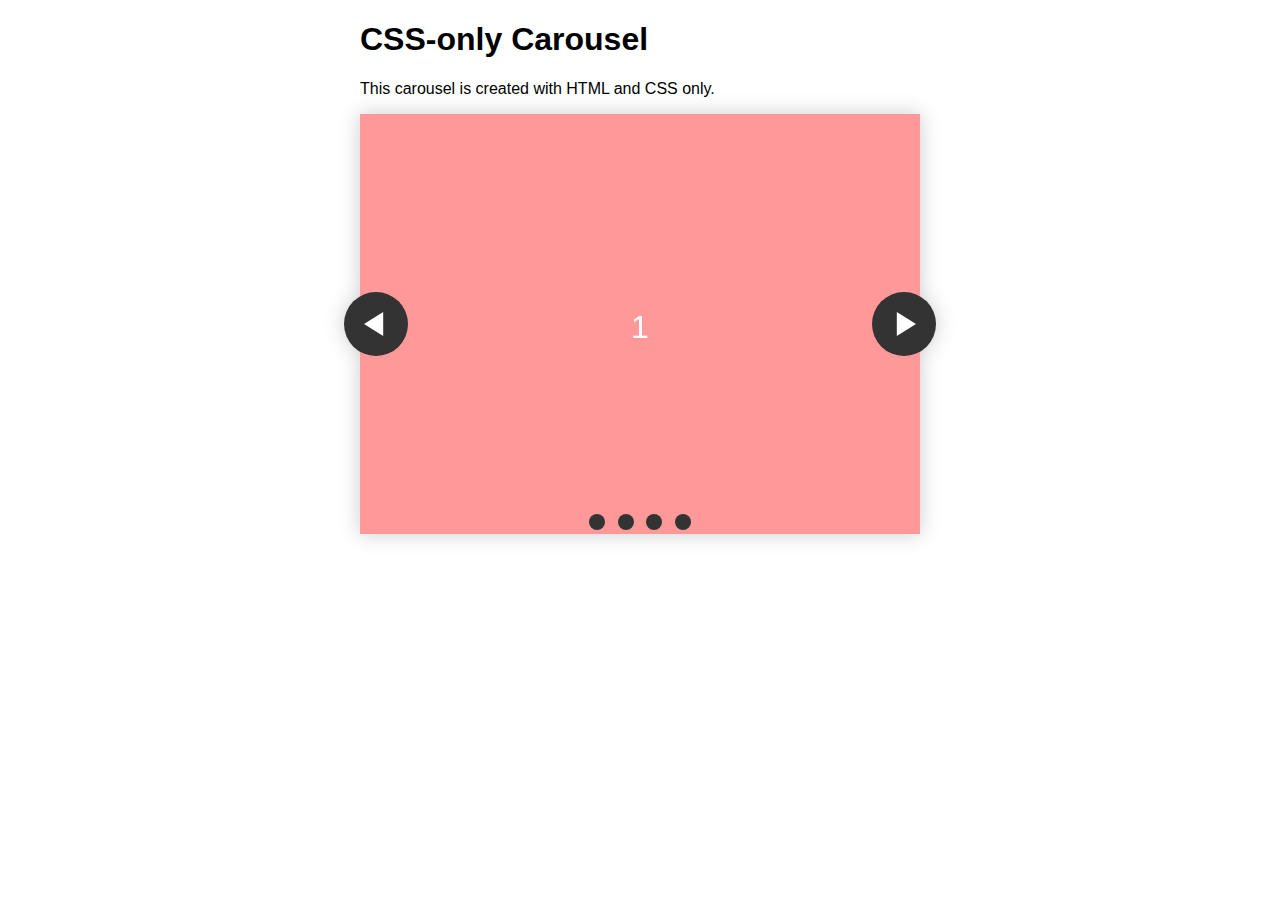
<file: coursel-3.html>
<!DOCTYPE html>
<html lang="en" >
<head>
  <meta charset="UTF-8">
  <title>CodePen - A CSS-only Carousel Slider</title>
  <link rel="stylesheet" href="./style-3.css">

</head>
<body>
<!-- partial:index.partial.html -->
<h1>CSS-only Carousel</h1>

<p>This carousel is created with HTML and CSS only.</p>

<section class="carousel" aria-label="Gallery">
  <ol class="carousel__viewport">
    <li id="carousel__slide1"
        tabindex="0"
        class="carousel__slide">
      <div class="carousel__snapper">
        <a href="#carousel__slide4"
           class="carousel__prev">Go to last slide</a>
        <a href="#carousel__slide2"
           class="carousel__next">Go to next slide</a>
      </div>
    </li>
    <li id="carousel__slide2"
        tabindex="0"
        class="carousel__slide">
      <div class="carousel__snapper"></div>
      <a href="#carousel__slide1"
         class="carousel__prev">Go to previous slide</a>
      <a href="#carousel__slide3"
         class="carousel__next">Go to next slide</a>
    </li>
    <li id="carousel__slide3"
        tabindex="0"
        class="carousel__slide">
      <div class="carousel__snapper"></div>
      <a href="#carousel__slide2"
         class="carousel__prev">Go to previous slide</a>
      <a href="#carousel__slide4"
         class="carousel__next">Go to next slide</a>
    </li>
    <li id="carousel__slide4"
        tabindex="0"
        class="carousel__slide">
      <div class="carousel__snapper"></div>
      <a href="#carousel__slide3"
         class="carousel__prev">Go to previous slide</a>
      <a href="#carousel__slide1"
         class="carousel__next">Go to first slide</a>
    </li>
  </ol>
  <aside class="carousel__navigation">
    <ol class="carousel__navigation-list">
      <li class="carousel__navigation-item">
        <a href="#carousel__slide1"
           class="carousel__navigation-button">Go to slide 1</a>
      </li>
      <li class="carousel__navigation-item">
        <a href="#carousel__slide2"
           class="carousel__navigation-button">Go to slide 2</a>
      </li>
      <li class="carousel__navigation-item">
        <a href="#carousel__slide3"
           class="carousel__navigation-button">Go to slide 3</a>
      </li>
      <li class="carousel__navigation-item">
        <a href="#carousel__slide4"
           class="carousel__navigation-button">Go to slide 4</a>
      </li>
    </ol>
  </aside>
</section>
<!-- partial -->
  
</body>
</html>
</file>
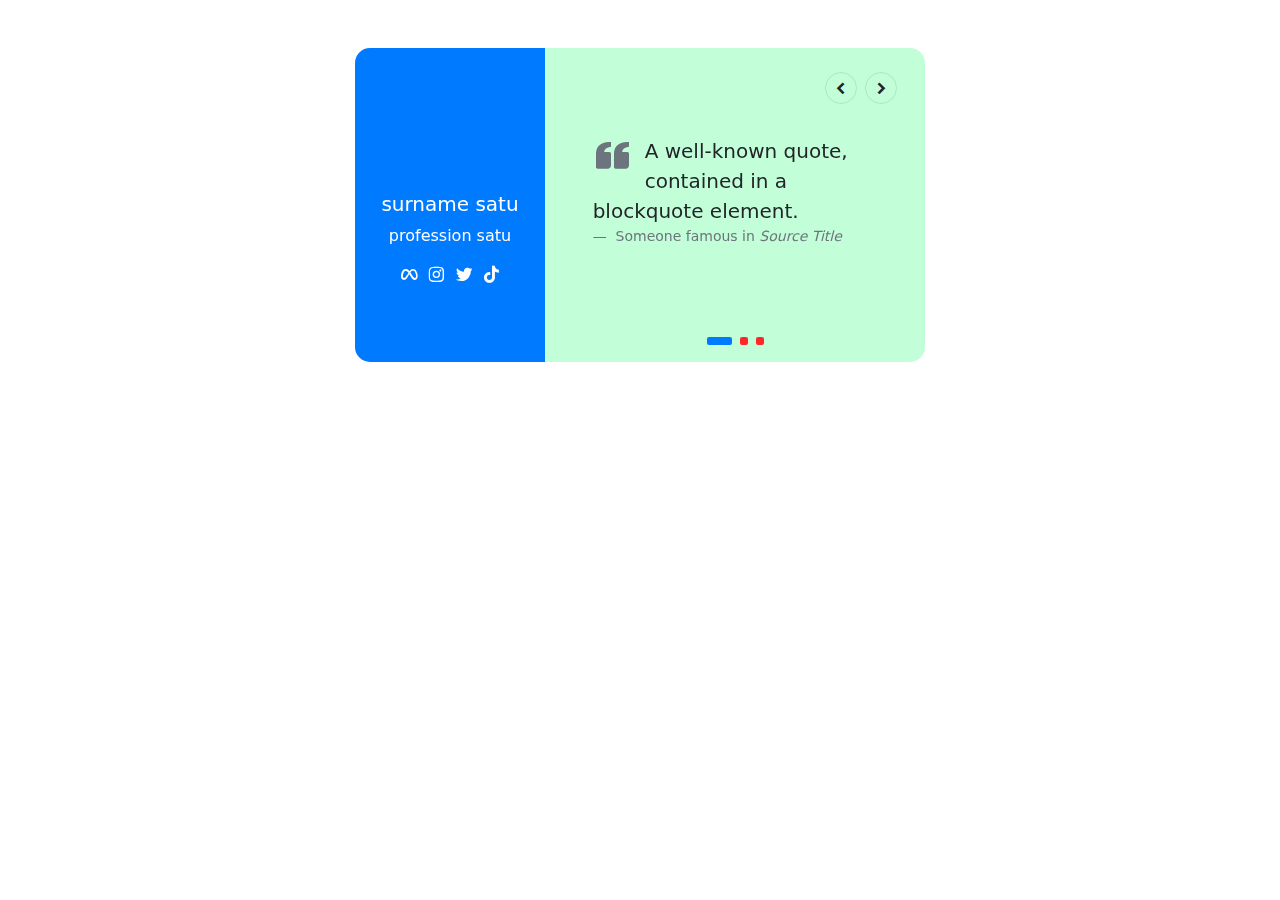
<file: coursel-5.html>
<!DOCTYPE html>
<html lang="en" >
<head>
  <meta charset="UTF-8">
  <title>CodePen - Card-Swiper</title>
  <link rel='stylesheet' href='https://cdn.jsdelivr.net/npm/bootstrap@5.2.1/dist/css/bootstrap.min.css'>
<link rel='stylesheet' href='https://cdn.jsdelivr.net/npm/swiper@8/swiper-bundle.min.css'>
<link rel='stylesheet' href='https://unpkg.com/aos@next/dist/aos.css'>
<link rel='stylesheet' href='https://unpkg.com/boxicons@2.1.4/css/boxicons.min.css'><link rel="stylesheet" href="./style-5.css">

</head>
<body>
<!-- partial:index.partial.html -->
<div class="container">
  <div class="row mt-5 justify-content-center">
    <div class="col-lg-6">
      <div class="row">
        <div class="col-sm-4 border-kiri" style="background-color: #007aff;">
          <div class="swiper">
            <!-- Additional required wrapper -->

            <div class="swiper-wrapper text-white text-center">
              <!-- Slides -->
              <div class="swiper-slide pt-3">
                <div class="row">
                  <div class="panel img-kiri-satu"></div>

                </div>
                <div class="row pt-2">
                  <h5>surname satu</h5>
                  <p>profession satu</p>
                </div>
                <div class="row d-flex m-auto" style="width: 80%;">
                  <div class="col d-flex justify-content-around">
                    <a href="#">
                      <h5><i class='bx bxl-meta'></i></h5>
                    </a>
                    <a href="#">
                      <h5><i class='bx bxl-instagram'></i></h5>
                    </a>
                    <a href="#">
                      <h5><i class='bx bxl-twitter'></i></h5>
                    </a>
                    <a href="#">
                      <h5><i class='bx bxl-tiktok'></i></h5>
                    </a>
                  </div>
                </div>
              </div>
              <div class="swiper-slide pt-3">
                <div class="row">
                  <div class="panel img-kiri-dua"></div>

                </div>
                <div class="row pt-2">
                  <h5>surname dua</h5>
                  <p>profession dua</p>
                </div>
                <div class="row d-flex m-auto" style="width: 80%;">
                  <div class="col d-flex justify-content-around">
                    <a href="#">
                      <h5><i class='bx bxl-meta'></i></h5>
                    </a>
                    <a href="#">
                      <h5><i class='bx bxl-instagram'></i></h5>
                    </a>
                    <a href="#">
                      <h5><i class='bx bxl-twitter'></i></h5>
                    </a>
                    <a href="#">
                      <h5><i class='bx bxl-tiktok'></i></h5>
                    </a>
                  </div>
                </div>
              </div>
              <div class="swiper-slide pt-3">
                <div class="row">
                  <div class="panel img-kiri-tiga"></div>

                </div>
                <div class="row pt-2">
                  <h5>surname tiga</h5>
                  <p><i>profession tiga</i></p>
                </div>
                <div class="row d-flex m-auto" style="width: 80%;">
                  <div class="col d-flex justify-content-around">
                    <a href="#">
                      <h5><i class='bx bxl-meta'></i></h5>
                    </a>
                    <a href="#">
                      <h5><i class='bx bxl-instagram'></i></h5>
                    </a>
                    <a href="#">
                      <h5><i class='bx bxl-twitter'></i></h5>
                    </a>
                    <a href="#">
                      <h5><i class='bx bxl-tiktok'></i></h5>
                    </a>
                  </div>
                </div>
              </div>
            </div>

          </div>
        </div>
        <div class="col-sm-8 border-kanan" style="background-color: #C2FFD9;">
          <div class="row pt-4 px-3 float-end">
            <div class="col d-flex">
              <h5><i class='bx bxs-chevron-left bx-border-circle bx-fade-left-hover kiri'></i></h5>

              <h5 class="ms-2"><i class='bx bxs-chevron-right bx-border-circle bx-fade-right-hover kanan'></i></h5>
            </div>
          </div>
          <div class="swiper">

            <!-- Additional required wrapper -->
            <div class="swiper-wrapper">
              <!-- Slides -->
              <div class="swiper-slide">
                <div class="row pt-3">
                  <div class="col-sm-1"></div>
                  <div class="col-sm-10 px-3">
                    <figure>
                      <blockquote class="blockquote">
                        <h1 class="text-secondary"><i class='bx-pull-left bx bxs-quote-left'></i></h1>
                        <p>A well-known quote, contained in a blockquote element.</p>
                      </blockquote>
                      <figcaption class="blockquote-footer">
                        Someone famous in <cite title="Source Title">Source Title</cite>
                      </figcaption>
                    </figure>
                  </div>
                  <div class="col-sm-1"></div>
                </div>
              </div>
              <div class="swiper-slide">
                <div class="row pt-3">
                  <div class="col-sm-1"></div>
                  <div class="col-sm-10 px-3">
                    <figure>
                      <blockquote class="blockquote">
                        <h1 class="text-secondary"><i class='bx-pull-left bx bxs-quote-left'></i></h1>
                        <p>Quibusdam libero est aliquid officia distinctio at</p>
                      </blockquote>
                      <figcaption class="blockquote-footer">
                        Someone famous in <cite title="Source Title">Source Title</cite>
                      </figcaption>
                    </figure>
                  </div>
                  <div class="col-sm-1"></div>
                </div>
              </div>
              <div class="swiper-slide">
                <div class="row pt-3">
                  <div class="col-sm-1"></div>
                  <div class="col-sm-10 px-3">
                    <figure>
                      <blockquote class="blockquote">
                        <h1 class="text-secondary"><i class='bx-pull-left bx bxs-quote-left'></i></h1>
                        <p>Lorem ipsum dolor sit amet, consectetur adipisicing elit.</p>
                      </blockquote>
                      <figcaption class="blockquote-footer">
                        Someone famous in <cite title="Source Title">Source Title</cite>
                      </figcaption>
                    </figure>
                  </div>
                  <div class="col-sm-1"></div>
                </div>
              </div>
            </div>
            <div class="swiper-pagination"></div>
          </div>
        </div>
      </div>
    </div>
  </div>
</div>
<!-- partial -->
  <script src='https://cdn.jsdelivr.net/npm/bootstrap@5.2.1/dist/js/bootstrap.bundle.min.js'></script>
<script src='https://cdn.jsdelivr.net/npm/swiper@8/swiper-bundle.min.js'></script><script  src="./script-5.js"></script>

</body>
</html>
</file>
<file: style-3.css>
@keyframes tonext {
  75% {
    left: 0;
  }
  95% {
    left: 100%;
  }
  98% {
    left: 100%;
  }
  99% {
    left: 0;
  }
}

@keyframes tostart {
  75% {
    left: 0;
  }
  95% {
    left: -300%;
  }
  98% {
    left: -300%;
  }
  99% {
    left: 0;
  }
}

@keyframes snap {
  96% {
    scroll-snap-align: center;
  }
  97% {
    scroll-snap-align: none;
  }
  99% {
    scroll-snap-align: none;
  }
  100% {
    scroll-snap-align: center;
  }
}

body {
  max-width: 37.5rem;
  margin: 0 auto;
  padding: 0 1.25rem;
  font-family: 'Lato', sans-serif;
}

* {
  box-sizing: border-box;
  scrollbar-color: transparent transparent; /* thumb and track color */
  scrollbar-width: 0px;
}

*::-webkit-scrollbar {
  width: 0;
}

*::-webkit-scrollbar-track {
  background: transparent;
}

*::-webkit-scrollbar-thumb {
  background: transparent;
  border: none;
}

* {
  -ms-overflow-style: none;
}

ol, li {
  list-style: none;
  margin: 0;
  padding: 0;
}

.carousel {
  position: relative;
  padding-top: 75%;
  filter: drop-shadow(0 0 10px #0003);
  perspective: 100px;
}

.carousel__viewport {
  position: absolute;
  top: 0;
  right: 0;
  bottom: 0;
  left: 0;
  display: flex;
  overflow-x: scroll;
  counter-reset: item;
  scroll-behavior: smooth;
  scroll-snap-type: x mandatory;
}

.carousel__slide {
  position: relative;
  flex: 0 0 100%;
  width: 100%;
  background-color: #f99;
  counter-increment: item;
}

.carousel__slide:nth-child(even) {
  background-color: #99f;
}

.carousel__slide:before {
  content: counter(item);
  position: absolute;
  top: 50%;
  left: 50%;
  transform: translate3d(-50%,-40%,70px);
  color: #fff;
  font-size: 2em;
}

.carousel__snapper {
  position: absolute;
  top: 0;
  left: 0;
  width: 100%;
  height: 100%;
  scroll-snap-align: center;
}

@media (hover: hover) {
  .carousel__snapper {
    animation-name: tonext, snap;
    animation-timing-function: ease;
    animation-duration: 4s;
    animation-iteration-count: infinite;
  }

  .carousel__slide:last-child .carousel__snapper {
    animation-name: tostart, snap;
  }
}

@media (prefers-reduced-motion: reduce) {
  .carousel__snapper {
    animation-name: none;
  }
}

.carousel:hover .carousel__snapper,
.carousel:focus-within .carousel__snapper {
  animation-name: none;
}

.carousel__navigation {
  position: absolute;
  right: 0;
  bottom: 0;
  left: 0;
  text-align: center;
}

.carousel__navigation-list,
.carousel__navigation-item {
  display: inline-block;
}

.carousel__navigation-button {
  display: inline-block;
  width: 1.5rem;
  height: 1.5rem;
  background-color: #333;
  background-clip: content-box;
  border: 0.25rem solid transparent;
  border-radius: 50%;
  font-size: 0;
  transition: transform 0.1s;
}

.carousel::before,
.carousel::after,
.carousel__prev,
.carousel__next {
  position: absolute;
  top: 0;
  margin-top: 37.5%;
  width: 4rem;
  height: 4rem;
  transform: translateY(-50%);
  border-radius: 50%;
  font-size: 0;
  outline: 0;
}

.carousel::before,
.carousel__prev {
  left: -1rem;
}

.carousel::after,
.carousel__next {
  right: -1rem;
}

.carousel::before,
.carousel::after {
  content: '';
  z-index: 1;
  background-color: #333;
  background-size: 1.5rem 1.5rem;
  background-repeat: no-repeat;
  background-position: center center;
  color: #fff;
  font-size: 2.5rem;
  line-height: 4rem;
  text-align: center;
  pointer-events: none;
}

.carousel::before {
  background-image: url("data:image/svg+xml,%3Csvg viewBox='0 0 100 100' xmlns='http://www.w3.org/2000/svg'%3E%3Cpolygon points='0,50 80,100 80,0' fill='%23fff'/%3E%3C/svg%3E");
}

.carousel::after {
  background-image: url("data:image/svg+xml,%3Csvg viewBox='0 0 100 100' xmlns='http://www.w3.org/2000/svg'%3E%3Cpolygon points='100,50 20,100 20,0' fill='%23fff'/%3E%3C/svg%3E");
}
</file>
<file: style-5.css>
a {
  color: white;
}

.panel {
  width: 100%;
  height: auto;
  justify-content: center;
  margin-top: 20px;
  margin-left: auto;
  margin-right: auto;
}

.border-kiri {
  border-radius: 15px 0 0 15px;
}

.border-kanan {
  border-radius: 0 15px 15px 0;
}

.swiper {
  width: 100%;
  height: 250px;
}

.img-kiri-satu {
  width: 100px;
  height: 100px;
  border-radius: 50%;
  background-image: url("https://source.unsplash.com/CGKYNN3uuVo");
  background-position: center;
  background-repeat: no-repeat;
  background-size: cover;
  transition: ease 0.5;
}

.img-kiri-dua {
  width: 100px;
  height: 100px;
  border-radius: 50%;
  background-image: url("https://source.unsplash.com/3402kvtHhOo");
  background-repeat: no-repeat;
  background-position: center;
  background-size: cover;
  transition: ease 0.5;
}

.img-kiri-tiga {
  width: 100px;
  height: 100px;
  border-radius: 50%;
  background-image: url("https://source.unsplash.com/JoM_lC1WAnE");
  background-repeat: no-repeat;
  background-position: center;
  background-size: cover;
  transition: ease 0.5;
}

.swiper-pagination-bullet {
  width: 8px;
  height: 8px;
  border-radius: 2px;
  opacity: 1;
  background: rgba(255, 40, 40, 1);
  transition: ease 0.5s;
}

.swiper-pagination-bullet-active {
  width: 25px;
  height: 8px;
  border-radius: 2px;
  background: #007aff;
}

.kiri:hover {
  color: #fff;
  background: #007aff;
}

.kanan:hover {
  color: #fff;
  background: #007aff;
}

@media (max-width: 575.98px) {
  .border-kiri {
    border-radius: 15px 15px 0 0;
  }

  .border-kanan {
    border-radius: 0 0 15px 15px;
  }
}
</file>
